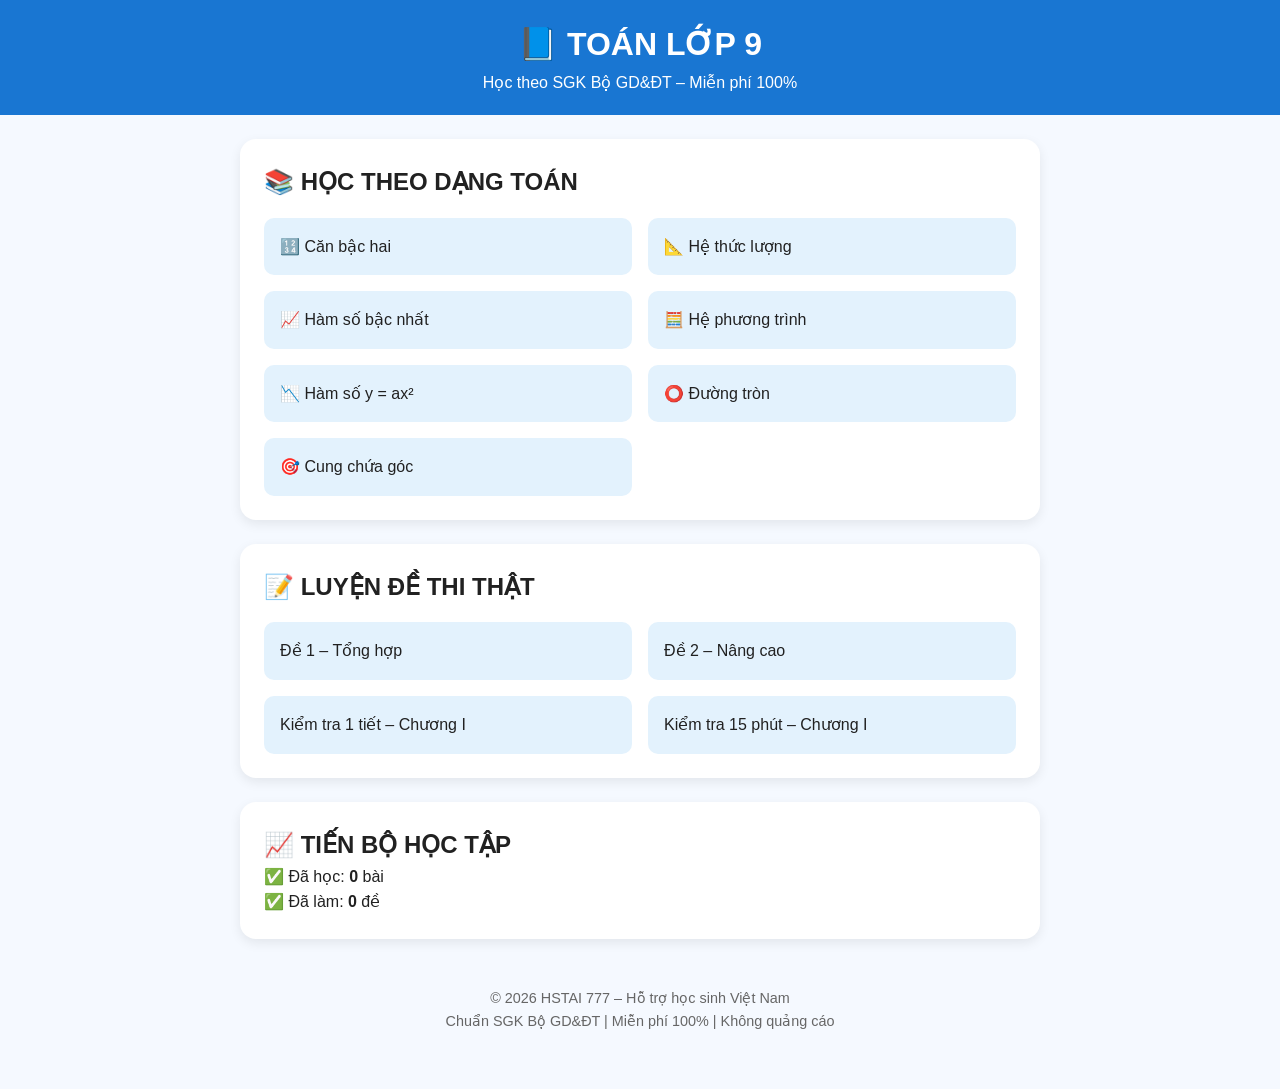
<file: index.html>
﻿<!DOCTYPE html>
<html lang="vi">
<head>
  <meta charset="UTF-8" />
  <meta name="viewport" content="width=device-width, initial-scale=1.0"/>
  <meta name="description" content="Học Toán 9 theo SGK Bộ GD&ĐT. Miễn phí, offline, cài như app.">
  <title>Toán Lớp 9</title>
  <link rel="manifest" href="manifest.json">
  <meta name="theme-color" content="#1976d2">
  <link rel="apple-touch-icon" href="assets/icons/icon-192.png">
  <link rel="stylesheet" href="assets/css/style.css">
</head>
<body>
  <header>
    <h1>📘 TOÁN LỚP 9</h1>
    <p>Học theo SGK Bộ GD&ĐT – Miễn phí 100%</p>
  </header>

  <main>
    <section class="card">
      <h2>📚 HỌC THEO DẠNG TOÁN</h2>
      <div class="topic-grid">
        <div class="topic" onclick="goTo('lessons/ds-ch1-bai6.html')">🔢 Căn bậc hai</div>
        <div class="topic" onclick="goTo('lessons/hh-ch1-bai1.html')">📐 Hệ thức lượng</div>
        <div class="topic" onclick="goTo('lessons/ds-ch2-bai1.html')">📈 Hàm số bậc nhất</div>
        <div class="topic" onclick="goTo('lessons/ds-ch3-bai1.html')">🧮 Hệ phương trình</div>
        <div class="topic" onclick="goTo('lessons/ds-ch4-bai1.html')">📉 Hàm số y = ax²</div>
        <div class="topic" onclick="goTo('lessons/hh-ch2-bai1.html')">⭕ Đường tròn</div>
        <div class="topic" onclick="goTo('lessons/hh-ch3-bai6.html')">🎯 Cung chứa góc</div>
      </div>
    </section>

    <section class="card">
      <h2>📝 LUYỆN ĐỀ THI THẬT</h2>
      <div class="topic-grid">
        <div class="topic" onclick="goTo('exercises/de-on-thi-vao-10-de-1.html')">Đề 1 – Tổng hợp</div>
        <div class="topic" onclick="goTo('exercises/de-on-thi-vao-10-de-2.html')">Đề 2 – Nâng cao</div>
        <div class="topic" onclick="goTo('exercises/de-1-tiet-ch1.html')">Kiểm tra 1 tiết – Chương I</div>
        <div class="topic" onclick="goTo('exercises/de-kiem-tra-15p-ch1.html')">Kiểm tra 15 phút – Chương I</div>
      </div>
    </section>

    <section class="card">
      <h2>📈 TIẾN BỘ HỌC TẬP</h2>
      <p>✅ Đã học: <strong id="lesson-count">0</strong> bài</p>
      <p>✅ Đã làm: <strong id="exercise-count">0</strong> đề</p>
    </section>
  </main>

  <footer>
    <p>© 2026 HSTAI 777 – Hỗ trợ học sinh Việt Nam</p>
    <p>Chuẩn SGK Bộ GD&ĐT | Miễn phí 100% | Không quảng cáo</p>
  </footer>

  <script>
    function goTo(url) {
      if (url.includes('/lessons/')) localStorage.setItem('toan9_lessons', (parseInt(localStorage.getItem('toan9_lessons') || '0') + 1).toString());
      else if (url.includes('/exercises/')) localStorage.setItem('toan9_exercises', (parseInt(localStorage.getItem('toan9_exercises') || '0') + 1).toString());
      window.location.href = url;
    }
    document.addEventListener('DOMContentLoaded', () => {
      document.getElementById('lesson-count').textContent = localStorage.getItem('toan9_lessons') || '0';
      document.getElementById('exercise-count').textContent = localStorage.getItem('toan9_exercises') || '0';
    });
    if ('serviceWorker' in navigator) {
      window.addEventListener('load', () => {
        navigator.serviceWorker.register('./service-worker.js');
      });
    }
  </script>
</body>
</html>
</file>
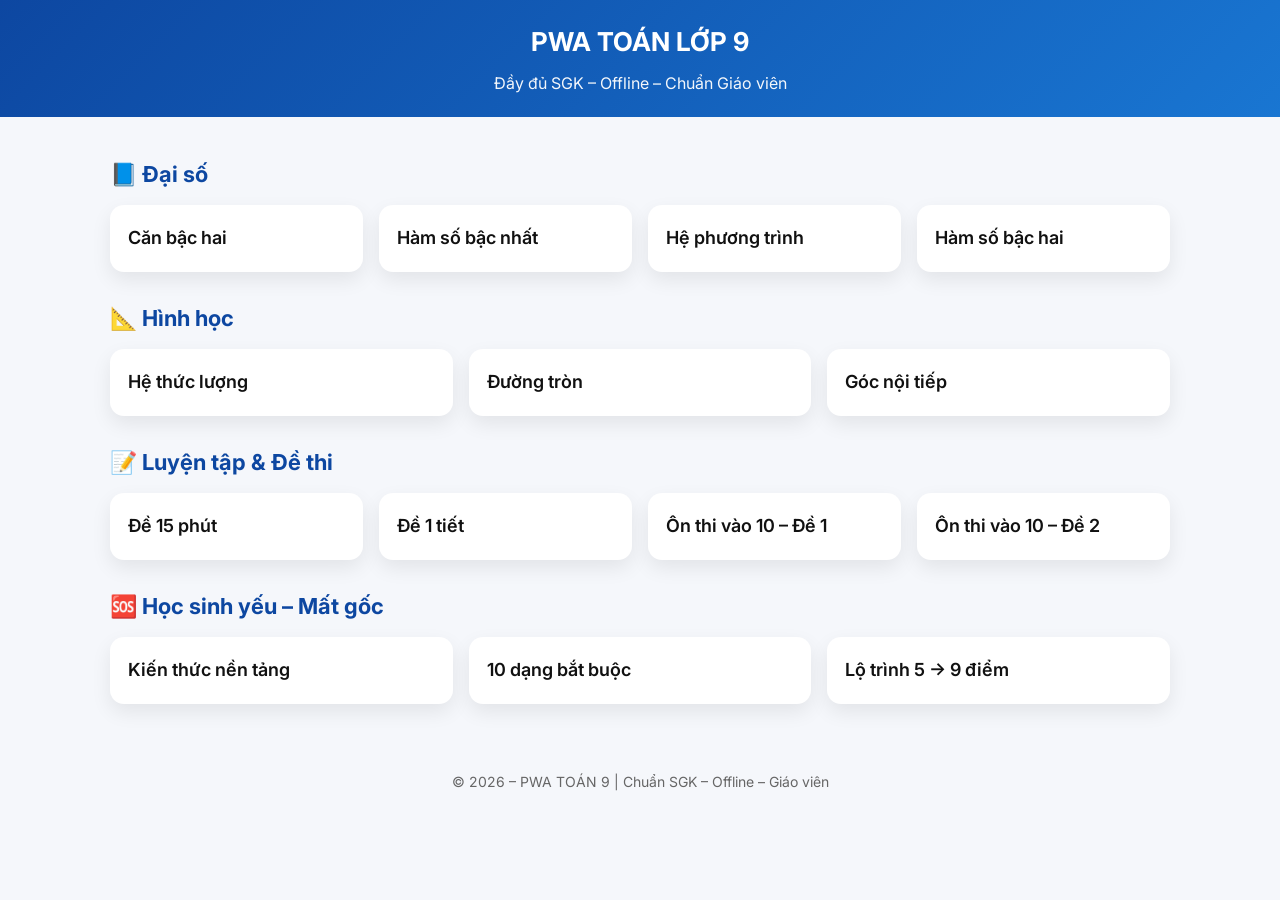
<file: offline.html>
﻿<!DOCTYPE html>
<html lang="vi">
<head>
  <!-- META CORE -->
  <meta charset="UTF-8" />
  <meta name="viewport" content="width=device-width, initial-scale=1.0, maximum-scale=1.0" />
  <meta name="theme-color" content="#0d47a1" />
  <meta name="description" content="PWA Toán Lớp 9 – Học đầy đủ SGK, chạy offline, tối ưu điện thoại & laptop" />

  <title>PWA TOÁN 9 – CHUẨN SGK</title>

  <!-- PWA -->
  <link rel="manifest" href="manifest.json">
  <link rel="icon" href="icons/icon-192.png">

  <!-- FONT -->
  <link rel="preconnect" href="https://fonts.googleapis.com">
  <link rel="stylesheet"
        href="https://fonts.googleapis.com/css2?family=Inter:wght@400;600;700&display=swap">

  <!-- STYLE CORE -->
  <style>
    :root {
      --primary: #0d47a1;
      --accent: #1976d2;
      --bg: #f5f7fb;
      --text: #111;
    }

    * {
      box-sizing: border-box;
      font-family: 'Inter', system-ui, sans-serif;
    }

    body {
      margin: 0;
      background: var(--bg);
      color: var(--text);
      line-height: 1.7;
      font-size: 18px; /* FIX CHỮ NHỎ TRÊN ĐIỆN THOẠI */
    }

    header {
      background: linear-gradient(135deg, var(--primary), var(--accent));
      color: white;
      padding: 20px;
      text-align: center;
    }

    header h1 {
      margin: 0;
      font-size: 26px;
      font-weight: 700;
    }

    header p {
      margin: 6px 0 0;
      font-size: 16px;
      opacity: 0.95;
    }

    main {
      padding: 20px;
      max-width: 1100px;
      margin: auto;
    }

    section {
      margin-bottom: 28px;
    }

    section h2 {
      font-size: 22px;
      margin-bottom: 12px;
      color: var(--primary);
    }

    .grid {
      display: grid;
      grid-template-columns: repeat(auto-fit, minmax(240px, 1fr));
      gap: 16px;
    }

    .card {
      background: white;
      border-radius: 14px;
      padding: 18px;
      box-shadow: 0 8px 20px rgba(0,0,0,0.08);
      transition: transform 0.15s ease;
    }

    .card:hover {
      transform: translateY(-4px);
    }

    .card a {
      text-decoration: none;
      color: var(--text);
      font-weight: 600;
      display: block;
      font-size: 18px;
    }

    footer {
      text-align: center;
      padding: 18px;
      font-size: 14px;
      color: #666;
    }

    /* MOBILE TỐI ƯU */
    @media (max-width: 600px) {
      body {
        font-size: 19px; /* TO HƠN CHO HỌC SINH */
      }
      header h1 {
        font-size: 24px;
      }
      section h2 {
        font-size: 21px;
      }
    }
  </style>
</head>

<body>

<header>
  <h1>PWA TOÁN LỚP 9</h1>
  <p>Đầy đủ SGK – Offline – Chuẩn Giáo viên</p>
</header>

<main>

  <!-- ĐẠI SỐ -->
  <section>
    <h2>📘 Đại số</h2>
    <div class="grid">
      <div class="card"><a href="lessons/dai-so/ch1-can-bac-hai.html">Căn bậc hai</a></div>
      <div class="card"><a href="lessons/dai-so/ch2-ham-so-bac-nhat.html">Hàm số bậc nhất</a></div>
      <div class="card"><a href="lessons/dai-so/ch3-he-phuong-trinh.html">Hệ phương trình</a></div>
      <div class="card"><a href="lessons/dai-so/ch4-ham-so-bac-hai.html">Hàm số bậc hai</a></div>
    </div>
  </section>

  <!-- HÌNH HỌC -->
  <section>
    <h2>📐 Hình học</h2>
    <div class="grid">
      <div class="card"><a href="lessons/hinh-hoc/ch1-he-thuc-luong.html">Hệ thức lượng</a></div>
      <div class="card"><a href="lessons/hinh-hoc/ch2-duong-tron.html">Đường tròn</a></div>
      <div class="card"><a href="lessons/hinh-hoc/ch3-goc-noi-tiep.html">Góc nội tiếp</a></div>
    </div>
  </section>

  <!-- LUYỆN TẬP -->
  <section>
    <h2>📝 Luyện tập & Đề thi</h2>
    <div class="grid">
      <div class="card"><a href="exercises/de-15-phut.html">Đề 15 phút</a></div>
      <div class="card"><a href="exercises/de-1-tiet.html">Đề 1 tiết</a></div>
      <div class="card"><a href="exercises/de-on-thi-vao-10-1.html">Ôn thi vào 10 – Đề 1</a></div>
      <div class="card"><a href="exercises/de-on-thi-vao-10-2.html">Ôn thi vào 10 – Đề 2</a></div>
    </div>
  </section>

  <!-- HỌC SINH YẾU -->
  <section>
    <h2>🆘 Học sinh yếu – Mất gốc</h2>
    <div class="grid">
      <div class="card"><a href="hs-yeu/nen-tang.html">Kiến thức nền tảng</a></div>
      <div class="card"><a href="hs-yeu/10-dang-bat-buoc.html">10 dạng bắt buộc</a></div>
      <div class="card"><a href="hs-yeu/de-tu-5-len-9.html">Lộ trình 5 → 9 điểm</a></div>
    </div>
  </section>

</main>

<footer>
  © 2026 – PWA TOÁN 9 | Chuẩn SGK – Offline – Giáo viên
</footer>

<!-- SERVICE WORKER -->
<script>
  if ('serviceWorker' in navigator) {
    navigator.serviceWorker.register('sw.js');
  }
</script>

</body>
</html>
</file>
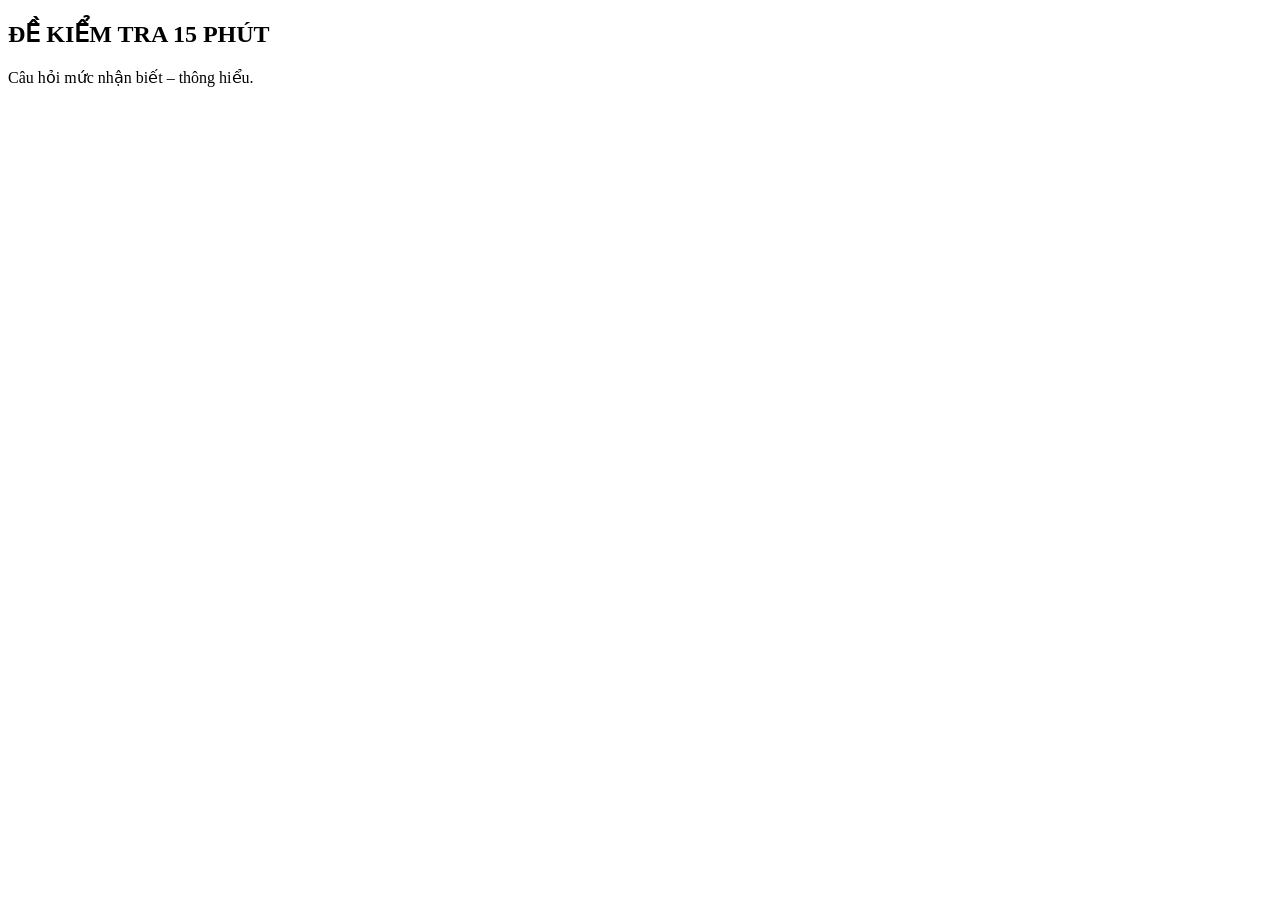
<file: exercises/de-15-phut.html>
﻿<!DOCTYPE html>
<html lang="vi">
<head><meta charset="UTF-8"><title>Kiểm tra 15 phút</title></head>
<body>
<h2>ĐỀ KIỂM TRA 15 PHÚT</h2>
<p>Câu hỏi mức nhận biết – thông hiểu.</p>
</body>
</html>
</file>
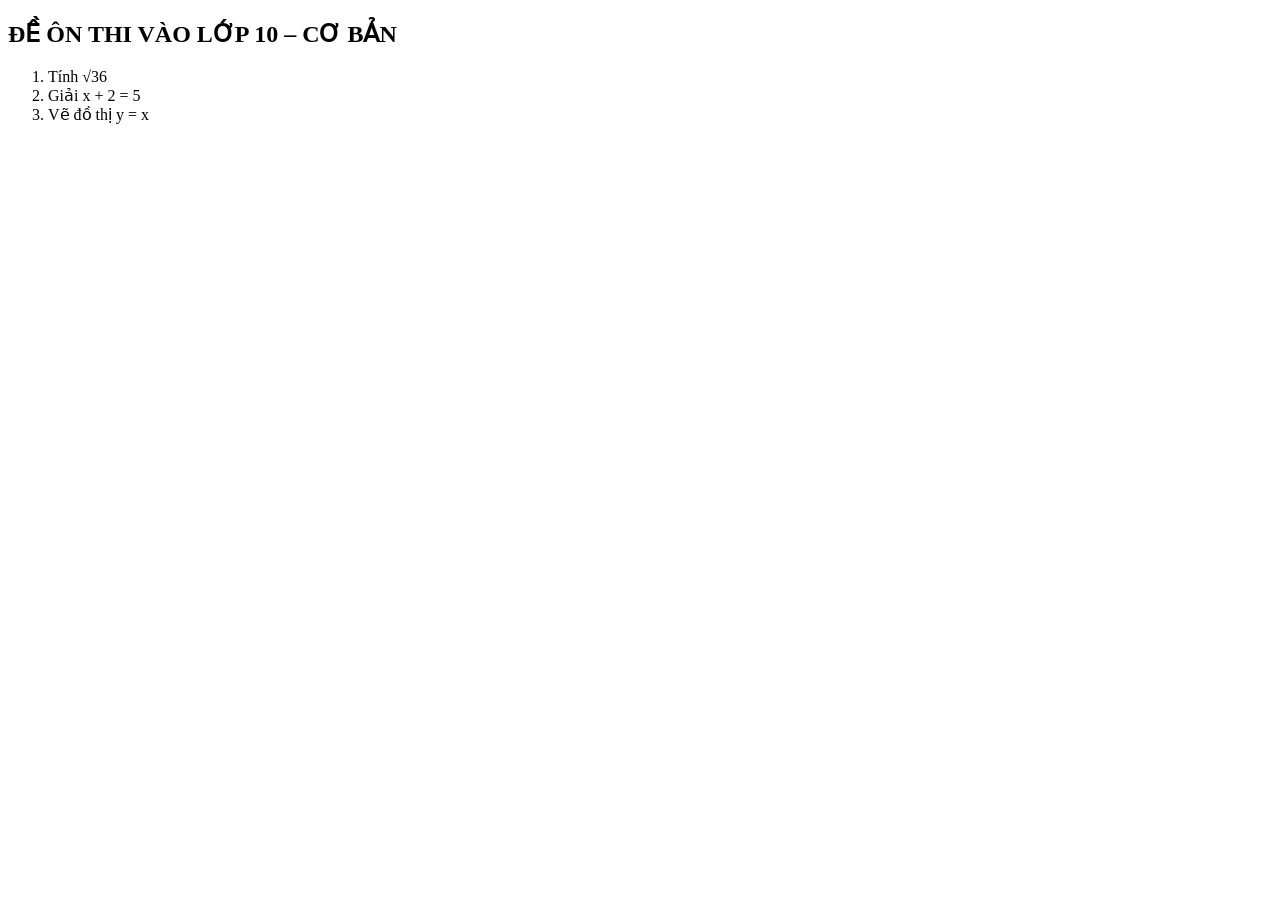
<file: exercises/de-on-thi-vao-10-1.html>
﻿<!DOCTYPE html>
<html lang="vi">
<head><meta charset="UTF-8"><title>Đề ôn thi vào 10</title></head>
<body>
<h2>ĐỀ ÔN THI VÀO LỚP 10 – CƠ BẢN</h2>
<ol>
<li>Tính √36</li>
<li>Giải x + 2 = 5</li>
<li>Vẽ đồ thị y = x</li>
</ol>
</body>
</html>
</file>
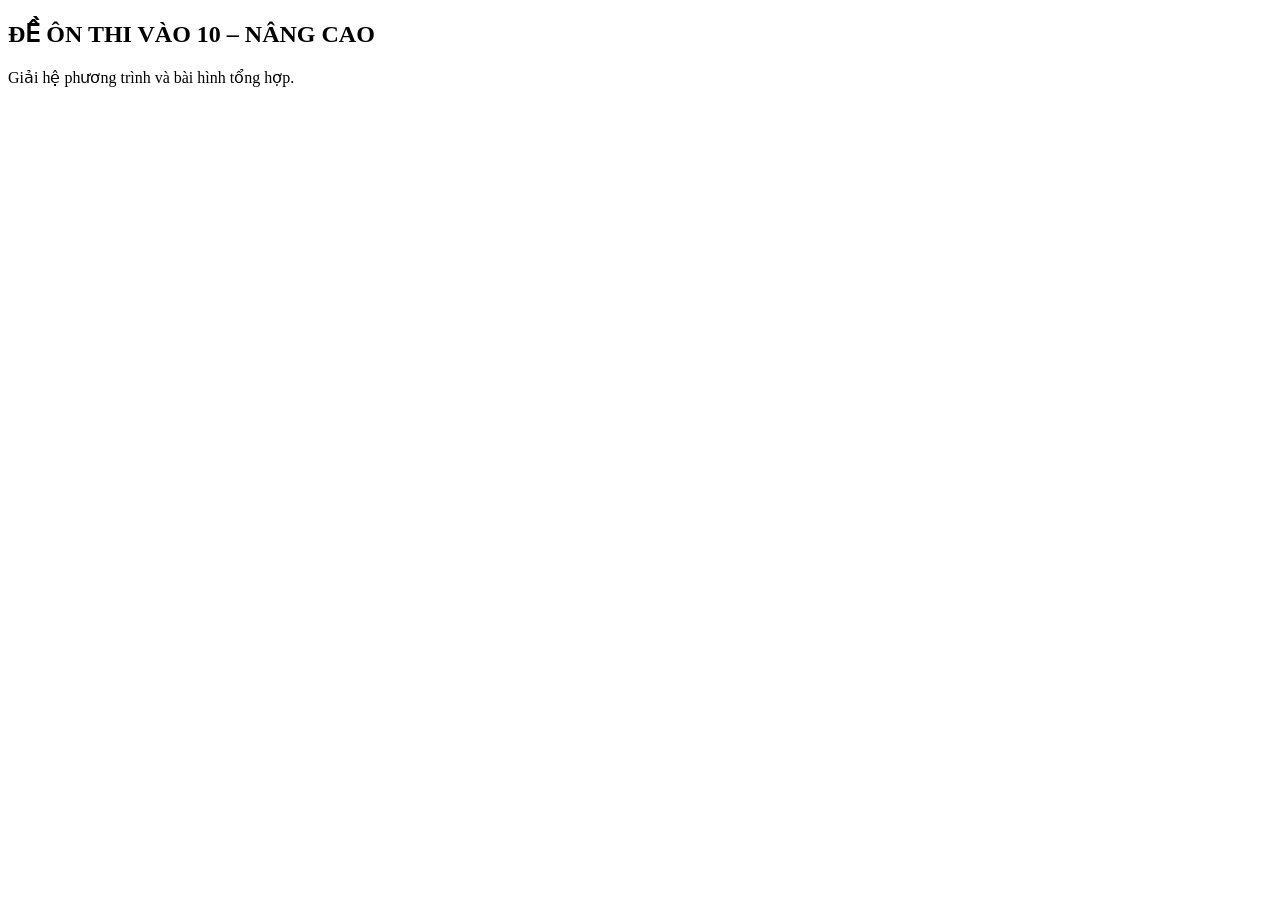
<file: exercises/de-on-thi-vao-10-2.html>
﻿<!DOCTYPE html>
<html lang="vi">
<head><meta charset="UTF-8"><title>Đề nâng cao</title></head>
<body>
<h2>ĐỀ ÔN THI VÀO 10 – NÂNG CAO</h2>
<p>Giải hệ phương trình và bài hình tổng hợp.</p>
</body>
</html>
</file>
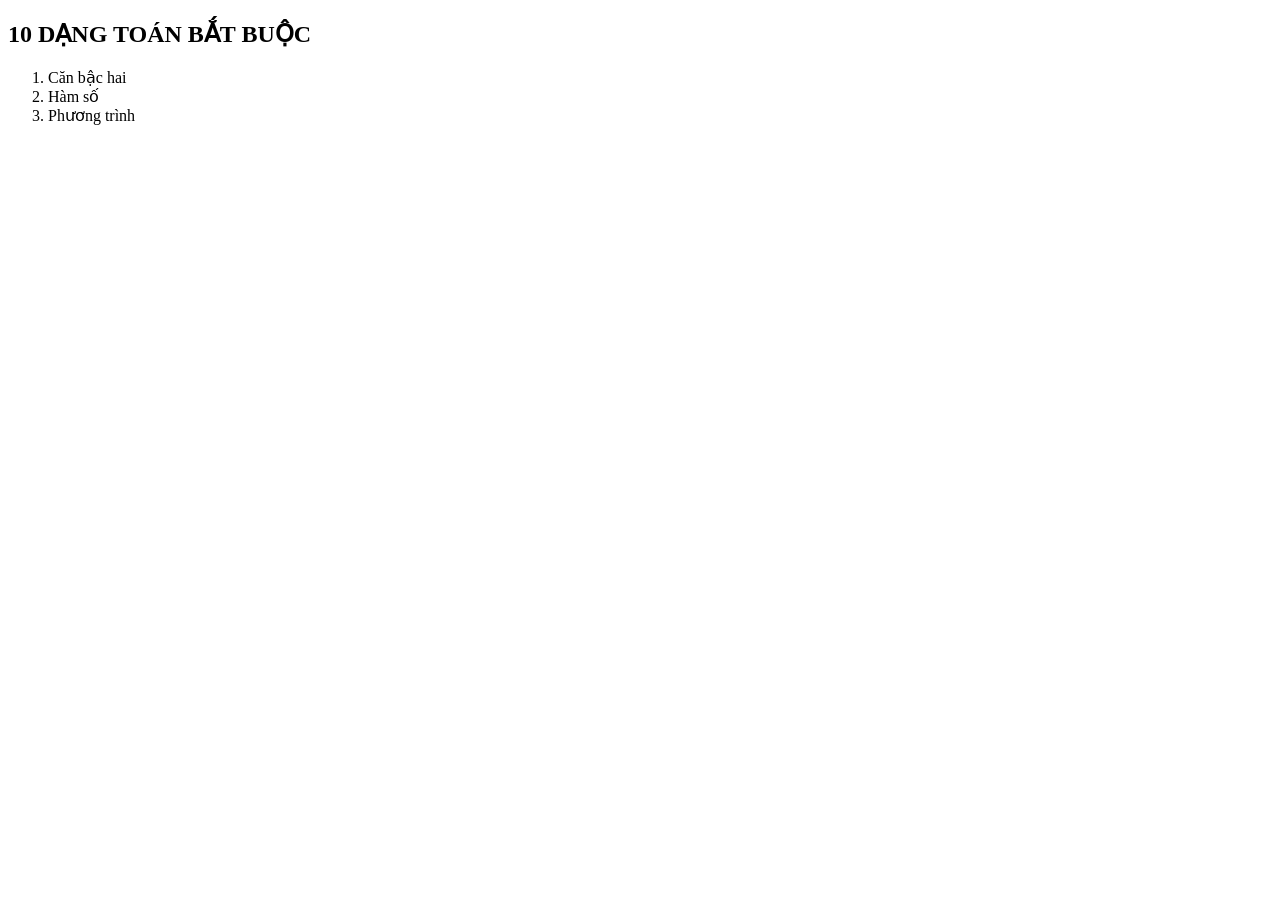
<file: hs-yeu/10-dang-bat-buoc.html>
﻿<!DOCTYPE html>
<html lang="vi">
<head><meta charset="UTF-8"><title>10 dạng bắt buộc</title></head>
<body>
<h2>10 DẠNG TOÁN BẮT BUỘC</h2>
<ol>
<li>Căn bậc hai</li>
<li>Hàm số</li>
<li>Phương trình</li>
</ol>
</body>
</html>
</file>
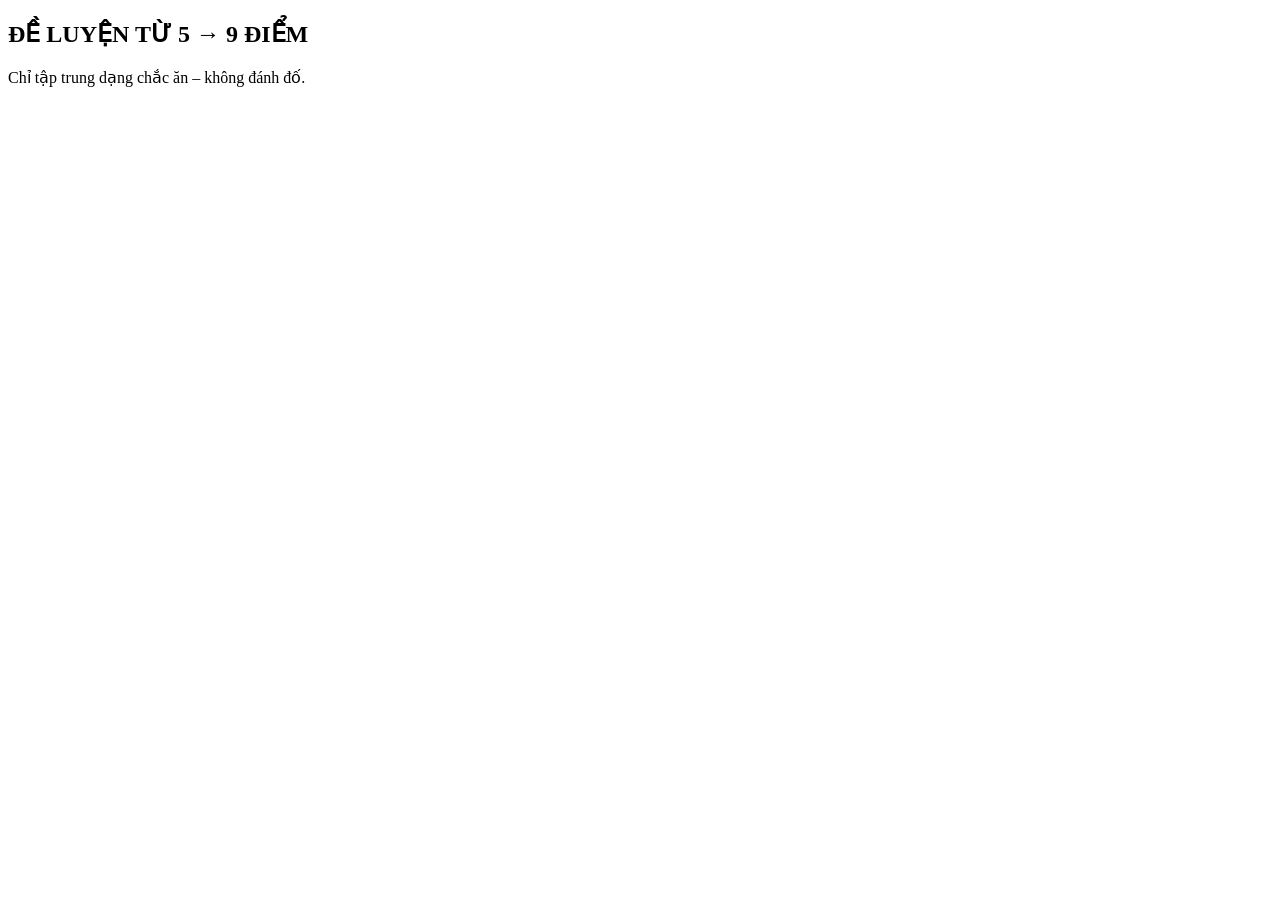
<file: hs-yeu/de-tu-5-len-9.html>
﻿<!DOCTYPE html>
<html lang="vi">
<head><meta charset="UTF-8"><title>Đề kéo điểm</title></head>
<body>
<h2>ĐỀ LUYỆN TỪ 5 → 9 ĐIỂM</h2>
<p>Chỉ tập trung dạng chắc ăn – không đánh đố.</p>
</body>
</html>
</file>
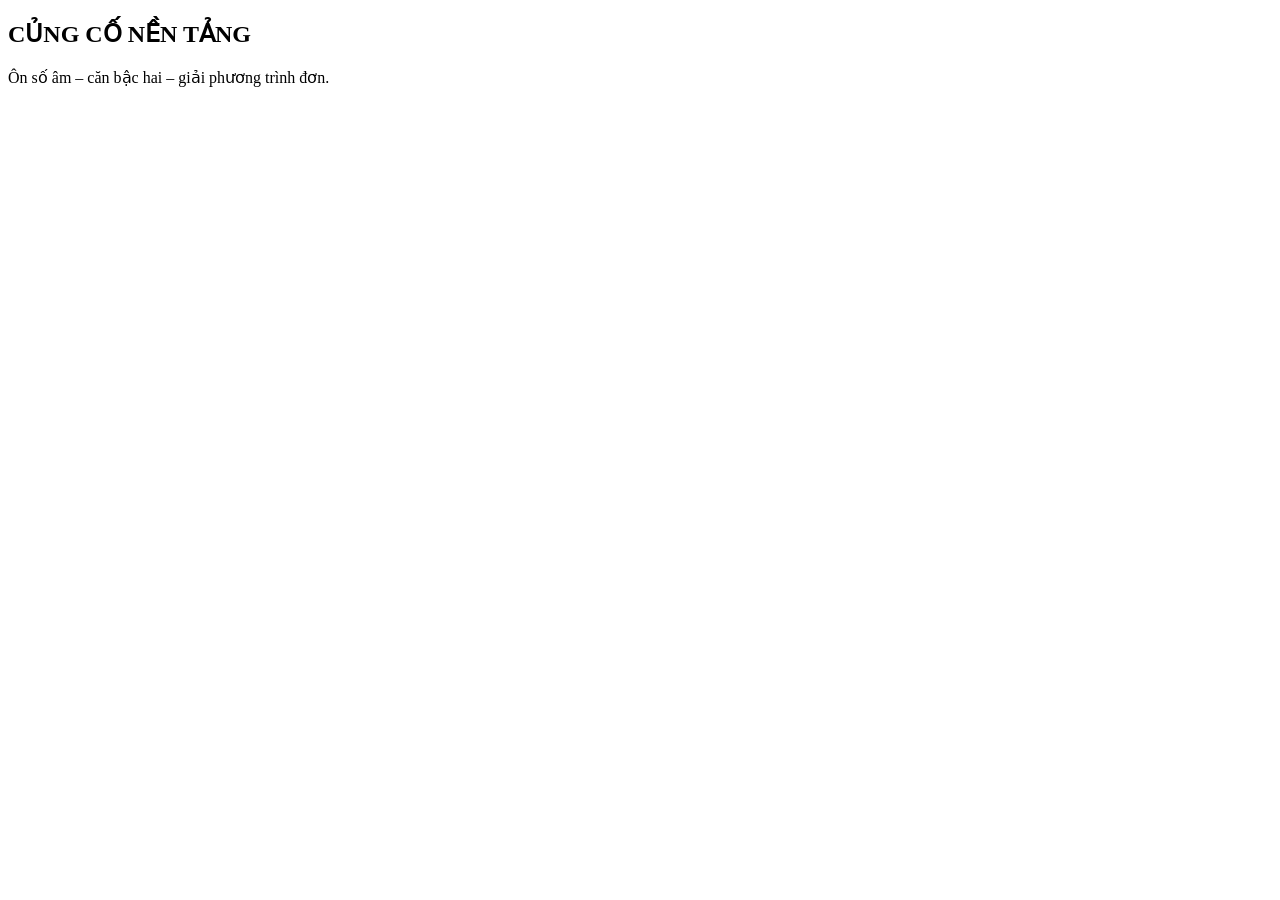
<file: hs-yeu/nen-tang.html>
﻿<!DOCTYPE html>
<html lang="vi">
<head><meta charset="UTF-8"><title>Nền tảng Toán 9</title></head>
<body>
<h2>CỦNG CỐ NỀN TẢNG</h2>
<p>Ôn số âm – căn bậc hai – giải phương trình đơn.</p>
</body>
</html>
</file>
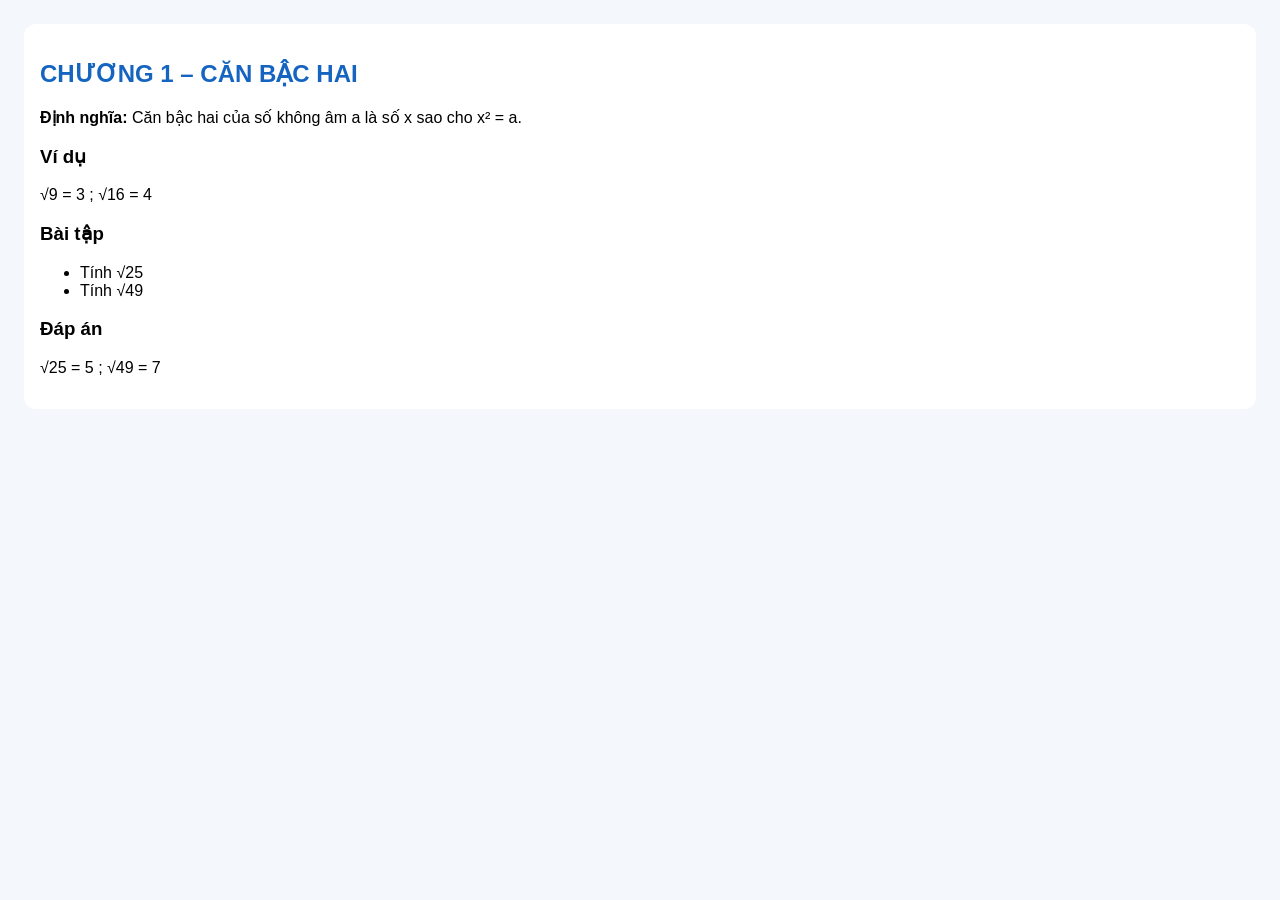
<file: lessons/dai-so/ch1-can-bac-hai.html>
﻿<!DOCTYPE html>
<html lang="vi">
<head>
<meta charset="UTF-8">
<title>Căn bậc hai – Toán 9</title>
<style>
body{font-family:Arial;padding:16px;background:#f4f7fb}
.box{background:#fff;padding:16px;border-radius:12px}
h2{color:#1565c0}
</style>
</head>
<body>
<div class="box">
<h2>CHƯƠNG 1 – CĂN BẬC HAI</h2>
<p><b>Định nghĩa:</b> Căn bậc hai của số không âm a là số x sao cho x² = a.</p>

<h3>Ví dụ</h3>
<p>√9 = 3 ; √16 = 4</p>

<h3>Bài tập</h3>
<ul>
<li>Tính √25</li>
<li>Tính √49</li>
</ul>

<h3>Đáp án</h3>
<p>√25 = 5 ; √49 = 7</p>
</div>
</body>
</html>
</file>
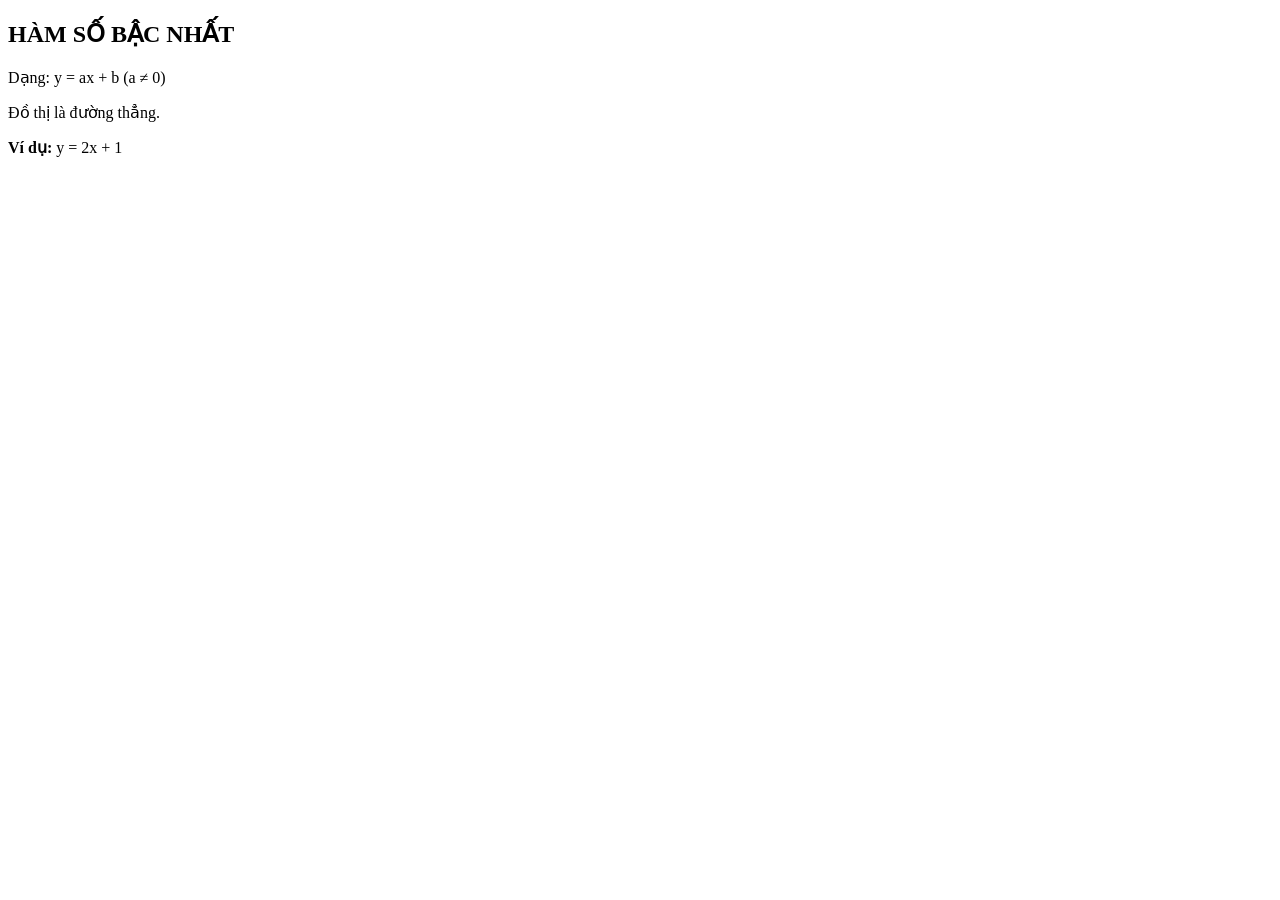
<file: lessons/dai-so/ch2-ham-so-bac-nhat.html>
﻿<!DOCTYPE html>
<html lang="vi">
<head><meta charset="UTF-8"><title>Hàm số bậc nhất</title></head>
<body>
<h2>HÀM SỐ BẬC NHẤT</h2>
<p>Dạng: y = ax + b (a ≠ 0)</p>
<p>Đồ thị là đường thẳng.</p>
<p><b>Ví dụ:</b> y = 2x + 1</p>
</body>
</html>
</file>
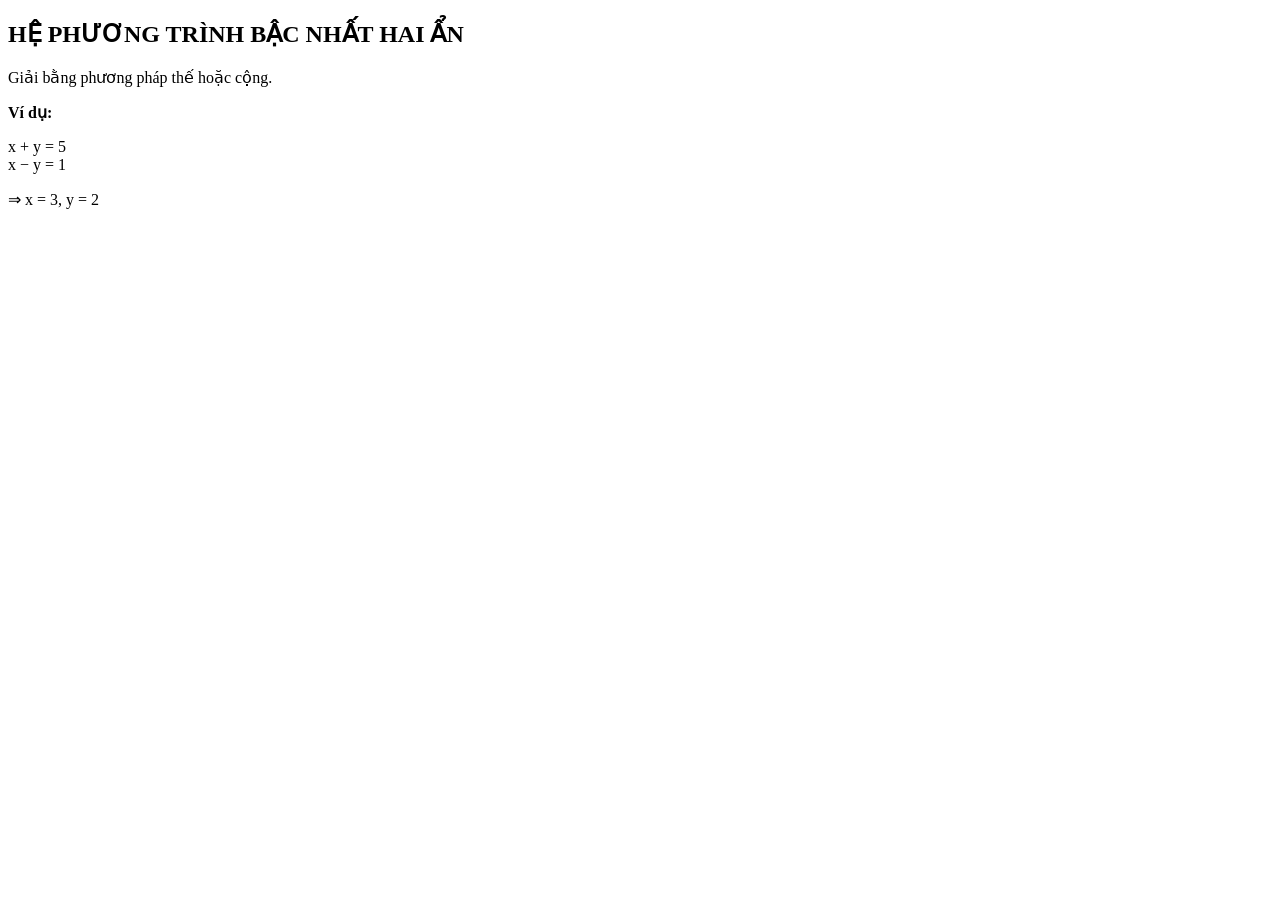
<file: lessons/dai-so/ch3-he-phuong-trinh.html>
﻿<!DOCTYPE html>
<html lang="vi">
<head><meta charset="UTF-8"><title>Hệ phương trình</title></head>
<body>
<h2>HỆ PHƯƠNG TRÌNH BẬC NHẤT HAI ẨN</h2>
<p>Giải bằng phương pháp thế hoặc cộng.</p>
<p><b>Ví dụ:</b></p>
<p>x + y = 5<br> x − y = 1</p>
<p>⇒ x = 3, y = 2</p>
</body>
</html>
</file>
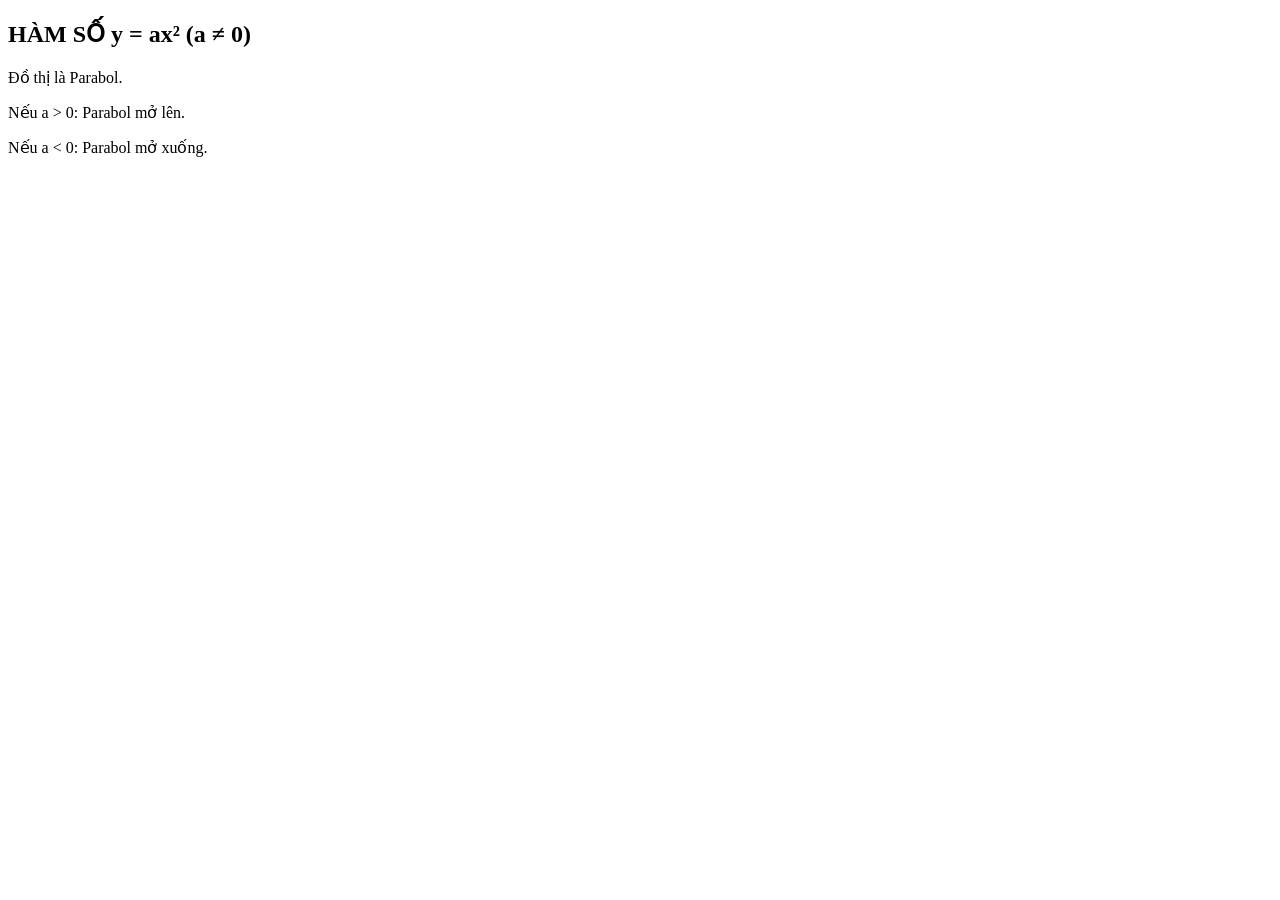
<file: lessons/dai-so/ch4-ham-so-bac-hai.html>
﻿<!DOCTYPE html>
<html lang="vi">
<head><meta charset="UTF-8"><title>Hàm số bậc hai</title></head>
<body>
<h2>HÀM SỐ y = ax² (a ≠ 0)</h2>
<p>Đồ thị là Parabol.</p>
<p>Nếu a > 0: Parabol mở lên.</p>
<p>Nếu a < 0: Parabol mở xuống.</p>
</body>
</html>
</file>
<file: assets/css/style.css>
﻿* { margin: 0; padding: 0; box-sizing: border-box; }
body {
  font-family: Arial, sans-serif;
  line-height: 1.6;
  background: #f5f9ff;
  color: #212121;
  padding-bottom: 2rem;
}
header {
  background: #1976d2;
  color: white;
  text-align: center;
  padding: 1.2rem;
}
.card {
  max-width: 800px;
  margin: 1.5rem auto;
  padding: 1.5rem;
  background: white;
  border-radius: 16px;
  box-shadow: 0 4px 12px rgba(0,0,0,0.08);
}
.topic-grid {
  display: grid;
  grid-template-columns: repeat(auto-fit, minmax(250px, 1fr));
  gap: 1rem;
  margin-top: 1rem;
}
.topic {
  padding: 1rem;
  background: #e3f2fd;
  border-radius: 10px;
  cursor: pointer;
}
.topic:hover { background: #bbdefb; }
footer {
  text-align: center;
  padding: 1.5rem;
  color: #666;
  font-size: 0.9rem;
}
@media (max-width: 600px) {
  .card { margin: 1rem 1rem; }
}
</file>
